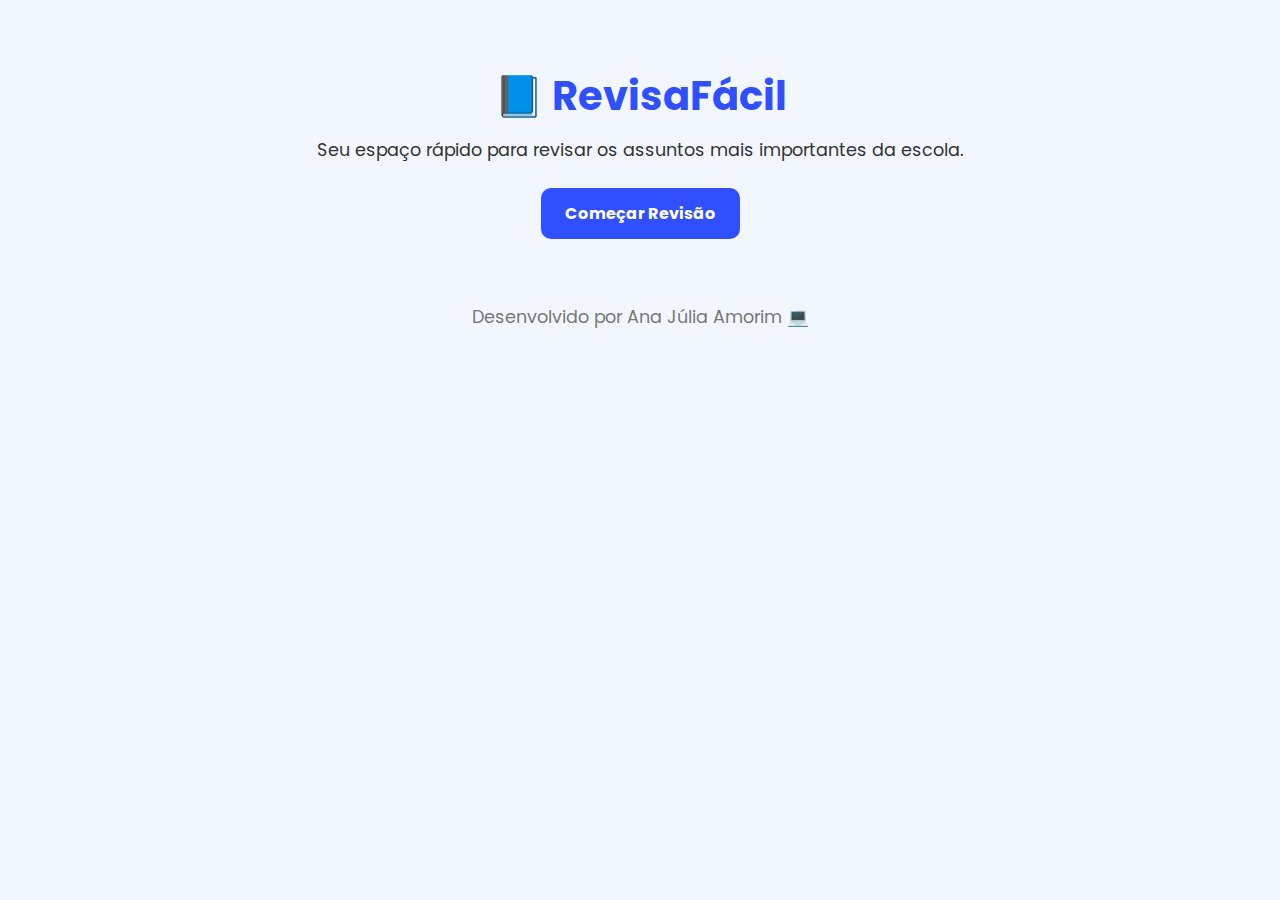
<file: index.html>
<!-- index.html -->
<!DOCTYPE html>
<html lang="pt-BR">
<head>
  <meta charset="UTF-8">
  <meta name="viewport" content="width=device-width, initial-scale=1.0">
  <title>RevisaFácil</title>
  <link rel="stylesheet" href="style.css">
  <link href="https://fonts.googleapis.com/css2?family=Poppins:wght@300;500;700&display=swap" rel="stylesheet">
</head>
<body>
  <header>
    <h1>📘 RevisaFácil</h1>
    <p>Seu espaço rápido para revisar os assuntos mais importantes da escola.</p>
    <a href="materias.html" class="btn">Começar Revisão</a>
  </header>

  <footer>
    <p>Desenvolvido por Ana Júlia Amorim 💻</p>
  </footer>
</body>
</html>
</file>
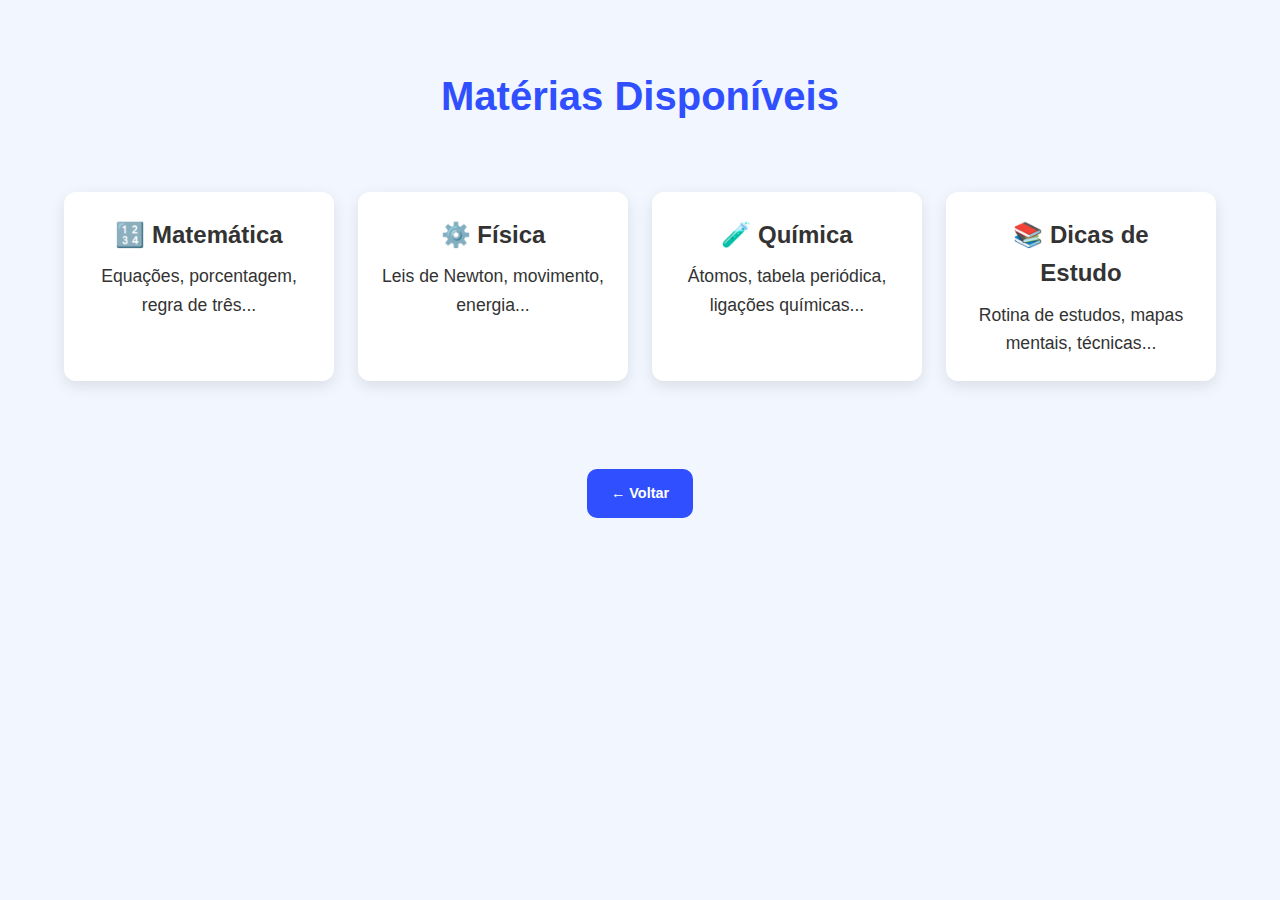
<file: materias.html>
<!-- materias.html -->
<!DOCTYPE html>
<html lang="pt-BR">
<head>
  <meta charset="UTF-8">
  <meta name="viewport" content="width=device-width, initial-scale=1.0">
  <title>Matérias</title>
  <link rel="stylesheet" href="style.css">
</head>
<body>
  <header>
    <h1>Matérias Disponíveis</h1>
  </header>

  <main class="materias-container">
    <div class="card">
      <h2>🔢 Matemática</h2>
      <p>Equações, porcentagem, regra de três...</p>
    </div>
    <div class="card">
      <h2>⚙️ Física</h2>
      <p>Leis de Newton, movimento, energia...</p>
    </div>
    <div class="card">
      <h2>🧪 Química</h2>
      <p>Átomos, tabela periódica, ligações químicas...</p>
    </div>
    <div class="card">
      <h2>📚 Dicas de Estudo</h2>
      <p>Rotina de estudos, mapas mentais, técnicas...</p>
    </div>
  </main>

  <footer>
    <a href="index.html" class="btn">← Voltar</a>
  </footer>
</body>
</html>
</file>
<file: style.css>
/* style.css */
* {
  margin: 0;
  padding: 0;
  box-sizing: border-box;
}

body {
  font-family: 'Poppins', sans-serif;
  background-color: #f2f7ff;
  color: #333;
  line-height: 1.6;
  text-align: center;
  padding: 2rem;
}

header {
  padding: 2rem;
}

h1 {
  font-size: 2.5rem;
  color: #304ffe;
}

p {
  font-size: 1.1rem;
  margin-top: 0.5rem;
}

.btn {
  display: inline-block;
  margin-top: 1.5rem;
  background-color: #304ffe;
  color: white;
  padding: 0.8rem 1.5rem;
  border-radius: 10px;
  text-decoration: none;
  font-weight: bold;
  transition: background 0.3s ease;
}

.btn:hover {
  background-color: #1a237e;
}

.materias-container {
  display: grid;
  grid-template-columns: repeat(auto-fit, minmax(220px, 1fr));
  gap: 1.5rem;
  padding: 2rem;
}

.card {
  background: white;
  border-radius: 12px;
  padding: 1.5rem;
  box-shadow: 0 5px 15px rgba(0,0,0,0.1);
  transition: transform 0.3s ease;
}

.card:hover {
  transform: scale(1.05);
}

footer {
  margin-top: 2rem;
  font-size: 0.9rem;
  color: #777;
}
</file>
